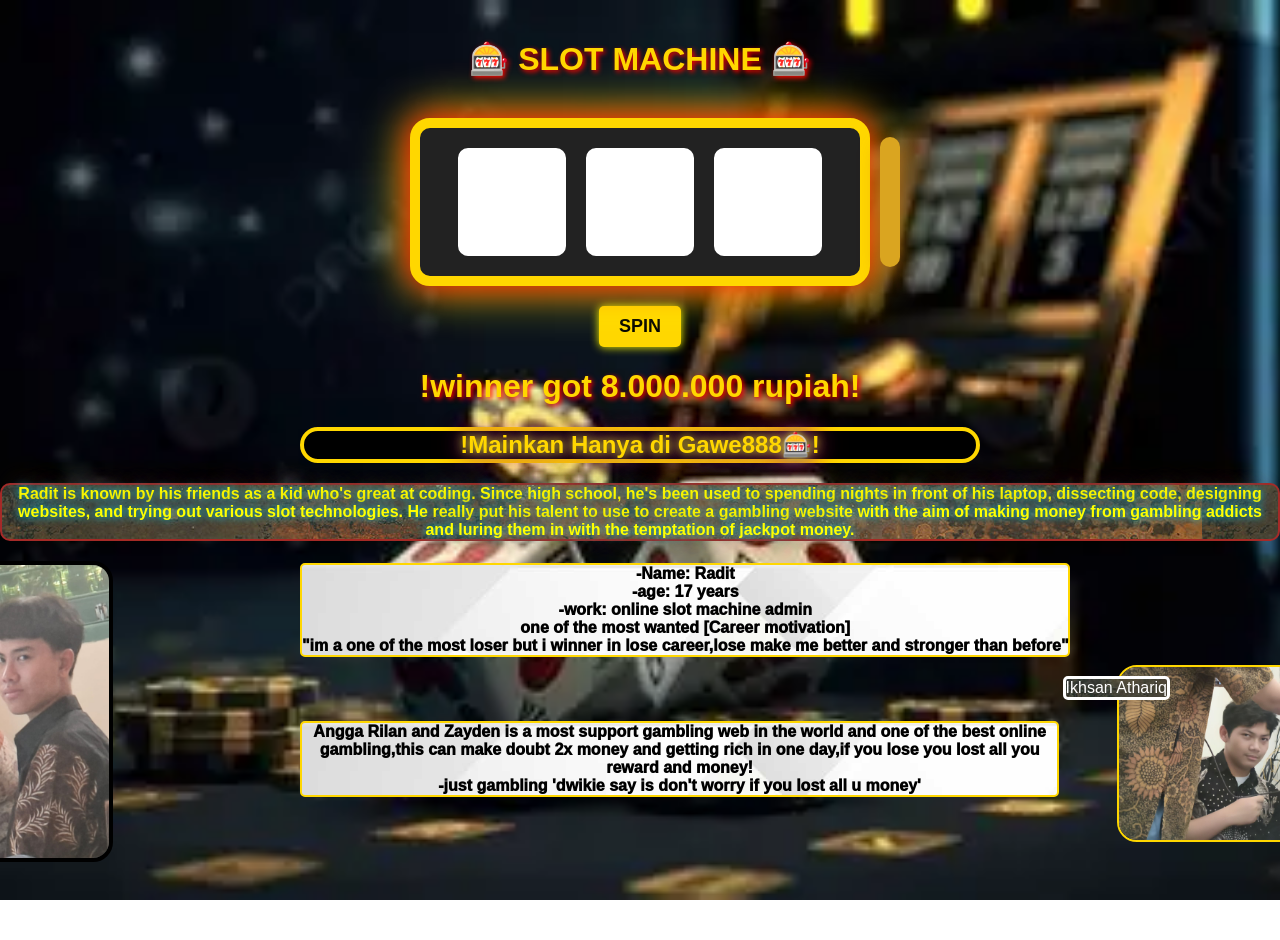
<file: prototype1/index.html>
<!DOCTYPE html>
<html lang="en">
<head>
  <meta charset="UTF-8">
  <title>Gawe888🎰</title>
  <link rel="stylesheet" href="style.css">
</head>
<body>
  <div class="machine">
    <h1>🎰 SLOT MACHINE 🎰</h1>
   <div class="machine">
    <div class="frame">
      <div class="slot">
        <div class="reel" id="reel1"></div>
        <div class="reel" id="reel2"></div>
        <div class="reel" id="reel3"></div>
       </div>
      <div class="lever" id="lever"></div>
    </div>
    <button id="spinBtn">SPIN</button>
    <p id="result"></p>
  </div>
    <p id="result"></p>
  </div>
  
  <h1>!winner got 8.000.000 rupiah!</h1>
  <h2 class="ori">!Mainkan Hanya di Gawe888🎰!</h2>
  
  <div class="container">
<div class="Aria">
  -Name: Radit</br>
  -age: 17 years</br>
  -work: online slot machine admin</br>
   one of the most wanted</b>  
  [Career motivation]</br>
  "im a one of the most loser but i winner in lose career,lose make me better and stronger than before"
</div>
  </div>

<div class="infor">Radit is known by his friends as a kid who's great at coding. Since high school, he's been used to spending nights in front of his laptop, dissecting code, designing websites, and trying out various slot technologies. He really put his talent to use to create a gambling website with the aim of making money from gambling addicts and luring them in with the temptation of jackpot money.</div>

<div class="gog">
  <div class="Angga">
Angga Rilan and Zayden is a most support gambling web in the world and one of the best online gambling,this can make doubt 2x money and getting rich in one day,if you lose you lost all you reward and money! </br>
-just gambling 'dwikie say is don't worry if you lost all u money'
  </div>
</div>  

<img src="org.ganteng.jpg" alt="ikhsan" class="man">

<script src="slot.js"></script>

<a href="https://youtu.be/e_04ZrNroTo?si=61mmGICWMdi8gQN1">
<img src="mbambud.jpg" class="opok">
</a>

<a href="lolo.html">
<h class="sys">
  Ikhsan Athariq
</h>
</a>


</body>
</html>
</file>
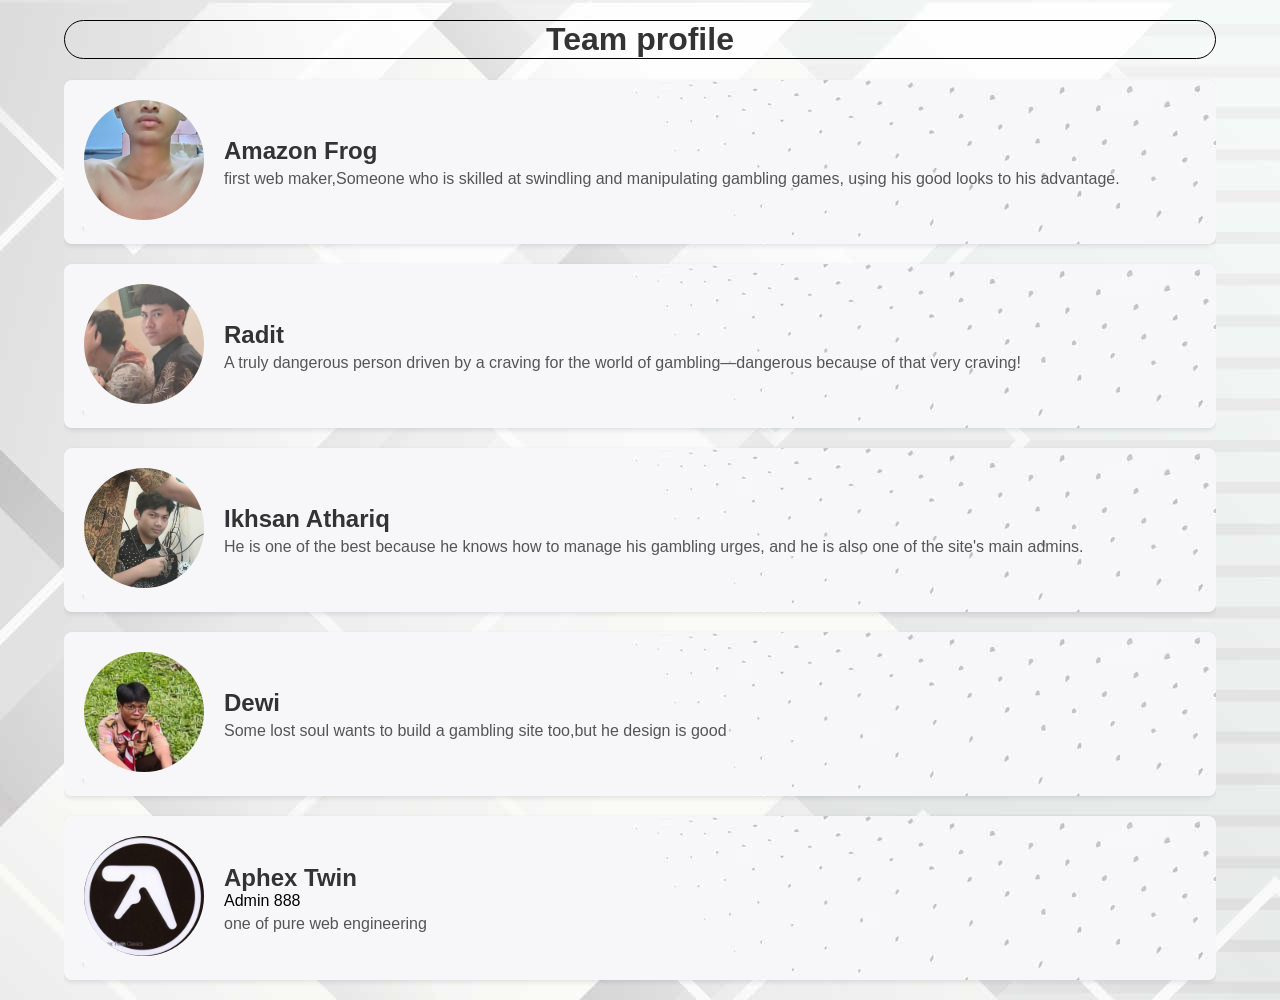
<file: prototype1/lolo.html>
<!DOCTYPE html>
<html lang="id">
<head>
  <meta charset="UTF-8">
  <meta name="viewport" content="width=device-width, initial-scale=1.0">
  <title>Profil Tim</title>
  <link rel="stylesheet" href="edit.css">
</head>
<body>
  <div class="container">
    <h1>Team profile</h1>

    <a href="Trajos.jpg">
    <div class="profile">
      <img src="Trajos.jpg" alt="Profil 1">
      <div>
      </a>
        <h2>Amazon Frog</h2>
        <p>first web maker,Someone who is skilled at swindling and manipulating gambling games, using his good looks to his advantage.</p>
      </div>
    </div>
    

    <a href="mbambud.jpg">
    <div class="profile">
      <img src="mbambud.jpg" alt="Profil 2">
      <div>
      </a>
        <h2>Radit</h2>
        <p>A truly dangerous person driven by a craving for the world of gambling—dangerous because of that very craving!</p>
      </div>
    </div>

    <a href="org.ganteng.jpg">
    <div class="profile">
      <img src="org.ganteng.jpg" alt="Profil 3">
      <div>
      </a>
        <h2>Ikhsan Athariq</h2>
        <p>He is one of the best because he knows how to manage his gambling urges, and he is also one of the site's main admins.</p>
      </div>
    </div>

    <a href="dewi.jpg">
        <div class="profile">
      <img src="dewi.jpg" alt="Profil 4">
      <div>
      </a>
        <h2>Dewi</h2>
        <p>Some lost soul wants to build a gambling site too,but he design is good</p>
      </div>
    </div>


    
    <a href="polooo.jpg">
        <div class="profile">
<img src="polooo.jpg" alt="profile 5">      
      <div>
      </a>

        <h2>Aphex Twin</h2> Admin 888
        <p>one of pure web engineering</p>
      </div>
    </div>






</body>
</html>
</file>
<file: prototype1/style.css>
body {
  font-family: Arial, sans-serif;
  text-align: center;
 background-image: url("OIP.webp"); /* foto lo */
  background-size: cover;       /* biar penuh */
  background-position: center;  /* posisikan di tengah */
  background-repeat: no-repeat; /* jangan diulang */
  min-height: 100vh;            /* pastikan setinggi layar */
  margin: 0;                    /* hilangkan margin default */
  background-attachment: fixed;
}

.machine {
  margin-top: 40px;
}

h1 {
  color: gold;
  text-shadow: 2px 2px 5px red;
}

.frame {
  border: 10px solid gold;
  border-radius: 20px;
  padding: 20px;
  box-shadow: 0 0 20px red, 0 0 40px yellow;
  animation: glow 1s alternate infinite;
  display: flex;
  justify-content: center;
  align-items: center;
  background: #222;
  border: 10px solid gold;
  border-radius: 20px;
  padding: 20px;
  box-shadow: 0 0 30px red, 0 0 50px yellow;
  position: relative;
  width: 400px;
  margin: 0 auto;
}

@keyframes glow {
  from { box-shadow: 0 0 20px red, 0 0 40px yellow; }
  to { box-shadow: 0 0 20px yellow, 0 0 40px red; }
}


.slot {
  display: flex;
  justify-content: center;
}

.reel {
  width: 100px;
  height: 100px;
  margin: 0 10px;
  background: #ffffff;
  border: 4px solid #fff;
  border-radius: 10px;
  font-size: 60px;
  display: flex;
  align-items: center;
  justify-content: center;
  overflow: hidden;
}

.lever {
  position: absolute;
  right: -40px;
  width: 20px;
  height: 130px;
  box-shadow: 0 8px 20px rgba(194, 111, 23, 0.673);
  border-radius: 10px;
  transform-origin: top center;
  transition: transform 0.5s ease;
  background-color: goldenrod;
}

.lever.pull {
  transform: rotateX(70deg) translateZ(20px);
}



button {
  margin-top: 20px;
  padding: 10px 20px;
  font-size: 18px;
  cursor: pointer;
  border: none;
  border-radius: 5px;
  background: gold;
  color: #000000;
  font-weight: bold;
  box-shadow: 0 0 10px yellow;
}

.ori {background-color: rgb(0, 0, 0);
    border-radius: 20px;
    border:solid 4px gold;
    margin-left: 300px;
    margin-right: 300px;
    color: gold;
    text-shadow:0 0 10px rgb(232, 232, 19), 
    0 0 20px rgb(74, 48, 216), 
    0 0 30px red;


}


.jawa {padding-left: 300px;


}


.opok {position: relative;
  width: 220px;
  right: 760px;
  top: 20px;
  border: 4px solid black;
  border-radius: 20px;
  animation: glow 2s infinite alternate;


}

@keyframes glow {
  from {
    box-shadow: 0 0 20px gold;
  }
  to {
    box-shadow: 0 0 20px red;
  }
}


.Aria {
  color: black;
  
  position: absolute;
  left: 300px;
top: 80px;
border: 2px solid gold;
border-radius: 5px;
background-image: url(white.jpg);
animation: glow 2s infinite alternate;
font-weight: 1000;
backdrop-filter: blur(20px);

}

@keyframes glow {
  from {
    box-shadow: 0 0 20px gold;
  }
  to {
    box-shadow: 0 0 20px red;
  }
}




.container {
position: relative;

}


.infor {
  text-align: ;
color: yellow;
background-image: url(logos.jpg);
text-shadow: 
    0 0 10px cyan,
    0 0 20px darkblue,
    0 0 30px goldenrod;
    border: 2px solid brown;
    border-radius: 10px;
    font-weight: 600;
}

.Angga {
  color: black;
  
  position: absolute;
  width: 59%;
  left: 300px;
top: 180px;
border: 2px solid gold;
border-radius: 5px;
background-image: url(white.jpg);
animation: glow 2s infinite alternate;
font-weight: 1000;
backdrop-filter: blur(20px);
}


.gog {
position: relative;

}

.man {position: relative;
  width: 18%;
  top: 0px;
  left: 710px;
  border-radius: 20px;
  border: 2px solid gold;

}

.sys {position: absolute;
  color: white;
  right: 110px;
  bottom: 200px;
  background-image: url(logos.jpg);
  border: 3px solid white;
  border-radius: 5px;
  

}
</file>
<file: prototype1/edit.css>
body {
  font-family: Arial, sans-serif;
  margin: 0;
  padding: 0;
  background-image: url(white.jpg);
}

.container {
  width: 90%;
  margin: auto;
  overflow: hidden;
}

h1 {
  text-align: center;
  margin-top: 20px;
  color: #333;
  border: 1px solid black;
  border-radius: 20px;
}

.profile {
  background-image: url(white3.avif);
  margin: 20px 0;
  padding: 20px;
  border-radius: 8px;
  display: flex;
  align-items: center;
  box-shadow: 0 2px 5px rgba(0,0,0,0.1);
}

.profile img {
  width: 120px;
  height: 120px;
  border-radius: 50%;
  margin-right: 20px;
  object-fit: cover;
}

.profile h2 {
  margin: 0;
  color: #333;
}

.profile p {
  margin: 5px 0 0;
  color: #555;
}

.profile12 {
  width: 120px;
  height: 120px;
  border-radius: 50%;   /* bikin bulat */
  margin-right: 20px;
  object-fit: cover;    /* isi penuh area bulat */
  overflow: hidden;     /* potong bagian luar */
}
</file>
